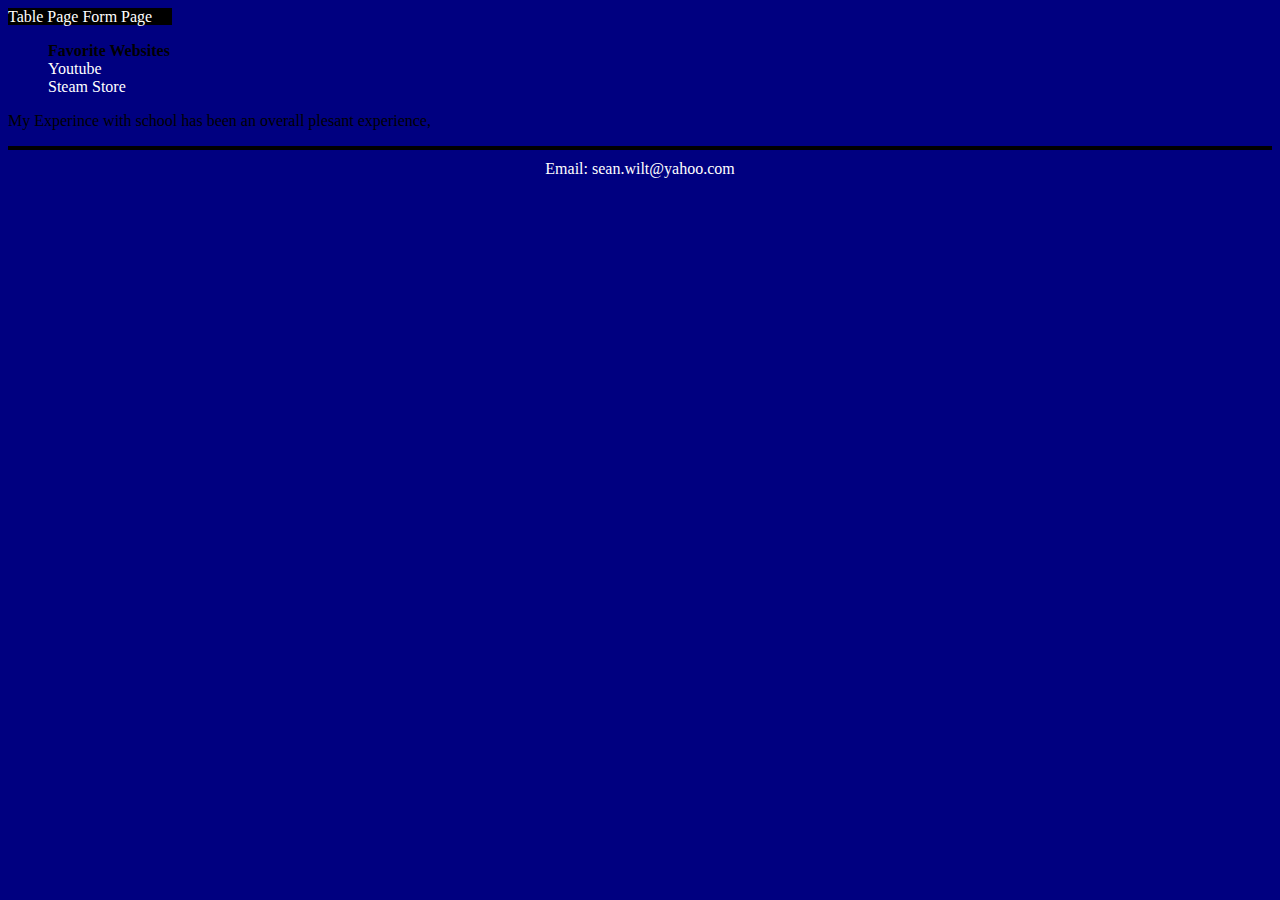
<file: finalProject/index.htm>
<!DOCTYPE html>
<html>
<head>
<meta />
<title>Sean Wilt's Final Project </title>
<link href = "FPCSS/stylesheet.css" rel = "stylesheet" type ="text/css" />
<nav>
<a href = "">Table Page</a>
<a href = "formPage.htm">Form Page</a>
</nav>
</head>
<body>

	<ul>	<b>Favorite Websites</b>
 <li><a href = "http://youtube.com"> Youtube</a></li>
 <li><a href = "http://steampowered.com">Steam Store</a></li>
 <li><a href = "http://"></a></li>
 </ul>	
</body>
<section>
	<article>
		<p>
			My Experince with school has been an overall plesant experience, 
		</p>
	</article>
</section>
<footer>
	Email: <a href = "mailto:sean.wilt@yahoo.com">
		sean.wilt@yahoo.com</a>
</footer>
</html>
</file>
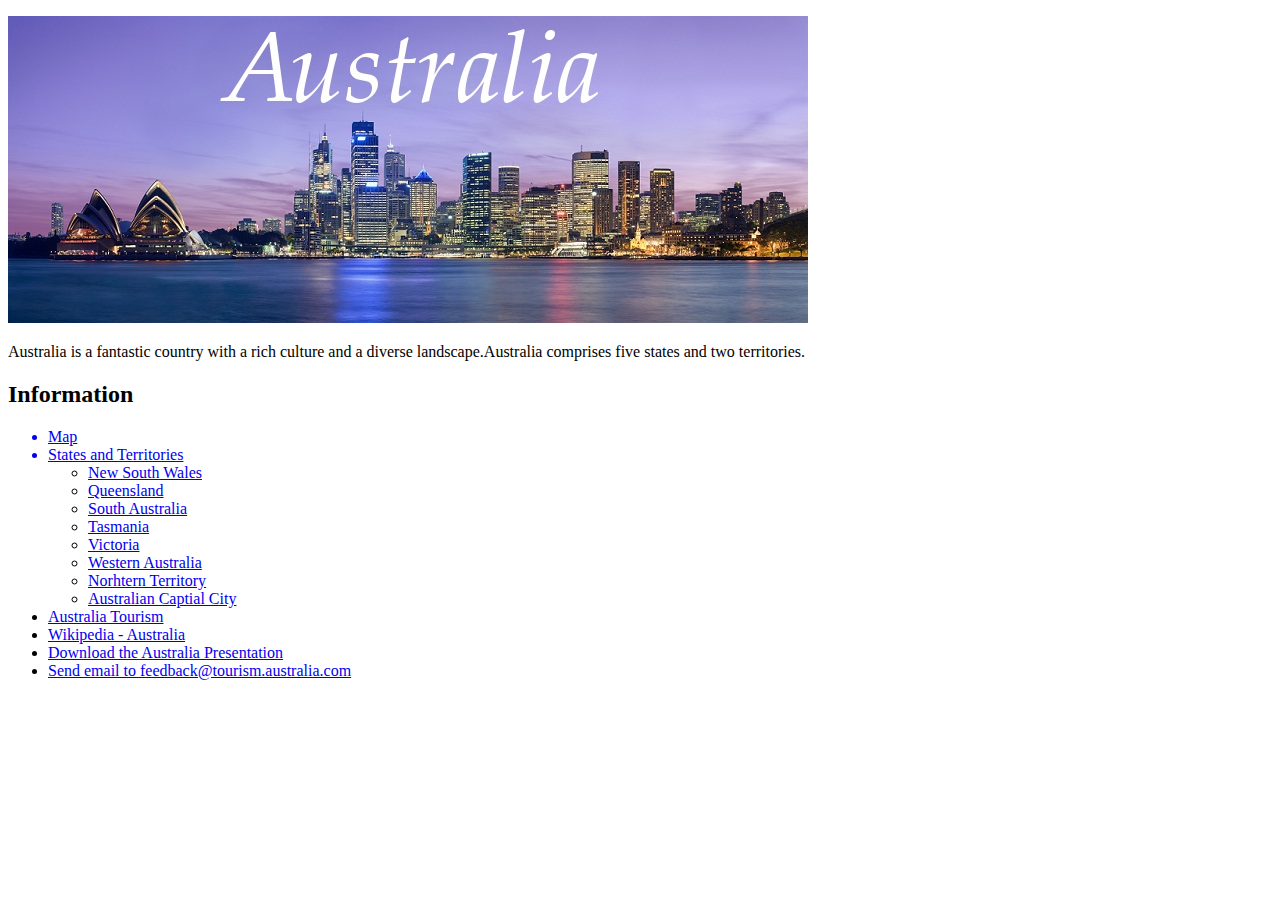
<file: tutorial_02/tutorial/index.htm>
<!DOCTYPE html>
<html>
	<head>
		<!--
			Tutorial 2
			Author: Sean Wilt
			Date: June 5, 2016
		-->
		
		<script src = "modernizr-2.js"></script>
		<title>Australia</title>
	</head>
	<body>
		<p>
			<img src = "images/australia_logo.jpg"
			width = "800" height = "307"
			alt = "Australia logo" />
		</p>
		
		<p>Australia is a fantastic country with a rich culture and 
			a diverse landscape.Australia comprises five states and 
			two territories.</p>
			
			<h2>Information</h2>
			<ul>
				<a href = "australia_map.htm"><li>Map</li></a>
				<a href = "australia_states.htm" title = "States and Territories"><li>States and Territories</li></a>
				<ul>
					<li><a href = "australia_states.htm#NSW">New South Wales</a></li>
					<li><a href = "australia_states.htm#Queensland">Queensland</a></li>
					<li><a href = "australia_states.htm#South Australia">South Australia</a></li>
					<li><a href = "australia_states.htm#Tasmania">Tasmania</a></li>
					<li><a href = "australia_states.htm#Victoria">Victoria</a></li> 
					<li><a href = "australia_states.htm#Western Australia">Western Australia</a></li>
					<li> <a href = "australia_states.htm#Northern Territory">Norhtern Territory</a></li> 
					<li><a href = "australia_states.htm#ACT">Australian Captial City</a></li>
				</ul>
				<li><a href="http://www.australia.com/" title="Official Australia Tourism Web site">Australia Tourism</a></li>
				<li><a href="http://en.wikipedia.org/wiki/Australia" title = "Wikipedia Australia general information">Wikipedia - Australia</a></li>
				<li><a href = "australia.pdf" title="Australia presentation">Download the Australia Presentation</a></li>
				<li><a href="mailto:feedback@tourism.australia.com" title="feedback@tourism.australia.com">Send email to feedback@tourism.australia.com</a></li>
				
	
			</ul>
		</body> 
</html>
</file>
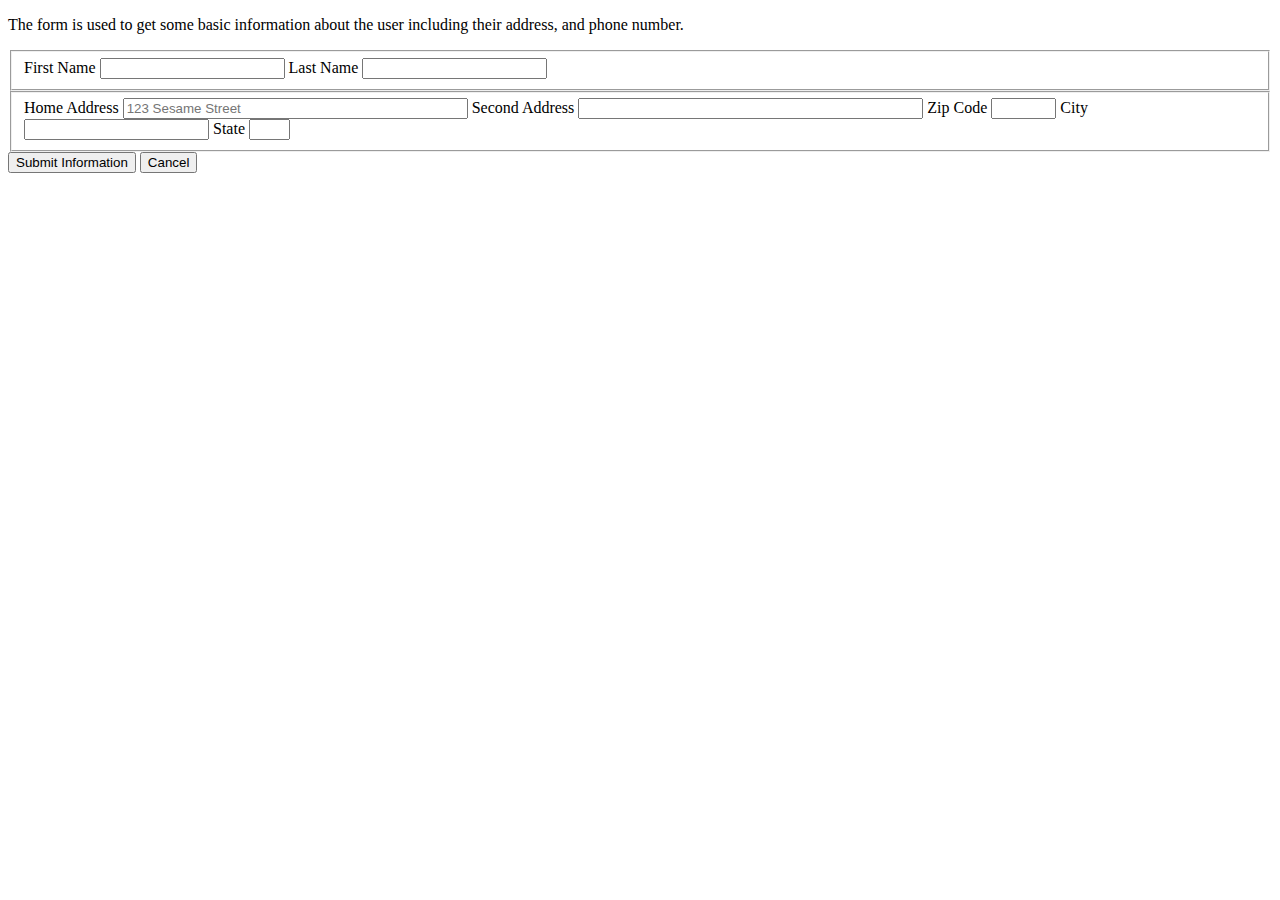
<file: finalProject/formPage.htm>
<!DOCTYPE html>
<html>
<head>
<meta charset="ISO-8859-1">
<title>Final Project Form Page</title>
<link href = "FPCSS/mobilestylesheet.css" type = "text/css" />
</head>
<body>
 <p>
  The form is used to get some basic information about the user including their 
  address, and phone number. 	
</p>

<form>
	<fieldset>
		<label for = "firstname">First Name</label>
		<input type = "text" name = "firstname" id = "firstname" size = "20" />
		<label for = "lastname">Last Name</label> 
		<input type = "text" name = "lastname" id = "lastname" size = "20" />
		
	</fieldset>
	
	<fieldset>
		<label for = "address1"> Home Address</label>
		<input type = "text" name = "address1" id = "address1" size = "40" maxlength = "40" 
		placeholder = "123 Sesame Street" />
		<label for = "address2"> Second Address</label>
		<input type = "text" name = "address2" id = "address2" size = "40" maxlength = "40" />
		<label for = "zip"> Zip Code</label>
		<input type = "text" name = "zip" id = "zip" size = "5" maxlength = "5" />
		<label for = "city"> City</label>
		<input type = "text" name = "city" id = "city" size = "20" />
		<label for = "state"> State</label>
		<input type = "text" name = "state" id ="state" size = "2" maxlength = "2" />
	</fieldset>
	<input type = "submit" value = "Submit Information" class = "button" />
	<input type = "reset" value = "Cancel" class = "button"/>
</form>
</body>
</html>
</file>
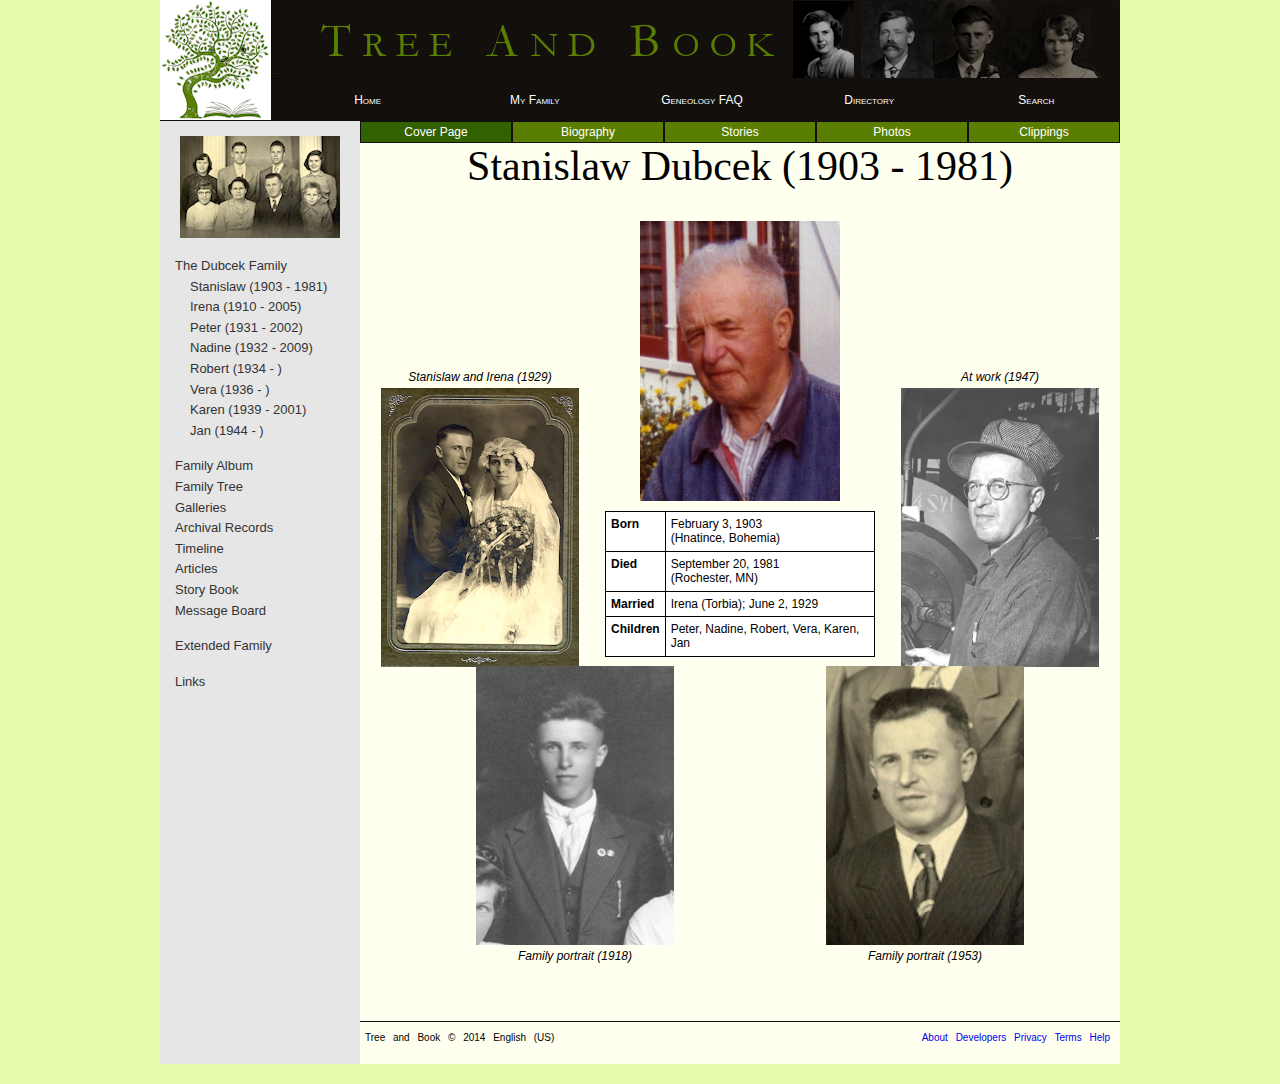
<file: mobile/tutorial/treebooktxt.htm>
<!DOCTYPE html>
<html>

   <head>
   <!--
      New Perspectives on HTML and CSS
      Tutorial 8
      Tutorial Case

      Tree and Book Sample Page
      Author: 
      Date:   

      Filename:         treebook.htm
      Supporting files: base.css, borderimg.png, dubcek.png, effect.css,
                        gradients.txt, graybar.png, landscape.txt, layout.css, mobile.css,
                        modernizr-1.5.js, photo1.png - photo5.png, portrait.txt, print.css,
                        rotate_ie.css, tblogo.png, tblogo_sm.png
                        

   -->

      <meta charset="UTF-8" />

      <title>Tree and Book</title>
      <script src="modernizr-1.5.js"></script>

      
      <link href="base.css" rel="stylesheet" />
      <link href="layout.css" rel="stylesheet" />


   </head>

   <body>
      <header>
         <h1>Tree and Book</h1>
         <nav class="horizontal">
            <li><a href="#">Home</a></li>
            <li><a href="#">My Family</a></li>
            <li><a href="#">Geneology FAQ</a></li>
            <li><a href="#">Directory</a></li>
            <li><a href="#">Search</a></li>
         </nav>
      </header>

      <section id="page">

         <nav class="vertical">
            <img src="dubcek.png" alt="" />
            <ul>
               <li class="group"><a href="#">The Dubcek Family</a></li>
               <li class="sub"><a href="#">Stanislaw (1903 - 1981)</a></li>
               <li class="sub"><a href="#">Irena (1910 - 2005)</a></li>
               <li class="sub"><a href="#">Peter (1931 - 2002)</a></li>
               <li class="sub"><a href="#">Nadine (1932 - 2009)</a></li>
               <li class="sub"><a href="#">Robert (1934 - )</a></li>
               <li class="sub"><a href="#">Vera (1936 - )</a></li>
               <li class="sub"><a href="#">Karen (1939 - 2001)</a></li>
               <li class="sub"><a href="#">Jan (1944 - )</a></li>

               <li class="group"><a href="#">Family Album</a></li>
               <li><a href="#">Family Tree</a></li>
               <li><a href="#">Galleries</a></li>
               <li><a href="#">Archival Records</a></li>
               <li><a href="#">Timeline</a></li>
               <li><a href="#">Articles</a></li>
               <li><a href="#">Story Book</a></li>
               <li><a href="#">Message Board</a></li>

               <li class="group"><a href="#">Extended Family</a></li>

               <li class="group"><a href="#">Links</a></li>                  
            </ul>
         </nav>

         <section id="main">

            <nav class="horizontal">
               <ul>
                  <li><a href="#">Cover Page</a></li>
                  <li><a href="#">Biography</a></li>
                  <li><a href="#">Stories</a></li>
                  <li><a href="#">Photos</a></li>
                  <li><a href="#">Clippings</a></li>
               </ul>
            </nav>

            <h1>Stanislaw Dubcek (1903 - 1981)</h1>
                   
            <article>
               <img id="photo1" src="photo1.png" alt="" />

               <table>
                  <tr>
                     <th>Born</th>
                     <td>February 3, 1903 <br />(Hnatince, Bohemia)</td>
                  </tr>
                  <tr>
                     <th>Died</th>
                     <td>September 20, 1981 <br />(Rochester, MN)</td>
                  </tr>
                  <tr>
                     <th>Married</th>
                     <td>Irena (Torbia); June 2, 1929</td>
                  </tr>
                  <tr>
                     <th>Children</th>
                     <td>Peter, Nadine, Robert, Vera, Karen, Jan</td>
                  </tr>
               </table>

            </article>

            <figure id="photo2">
               <figcaption>Stanislaw and Irena (1929)</figcaption>
               <img src="photo2.png" alt="" />
            </figure>

            <figure id="photo3">
               <figcaption>At work (1947)</figcaption>
               <img src="photo3.png" alt="" />
            </figure>

            <figure id="photo4">
               <img src="photo4.png" alt="" />
               <figcaption>Family portrait (1918)</figcaption>
            </figure>

            <figure id="photo5">
               <img src="photo5.png" alt="" />
               <figcaption>Family portrait (1953)</figcaption>
            </figure>

            <footer>
               Tree and Book &copy; 2014 English (US)
               <span>
                  <a href="#">About</a>
                  <a href="#">Developers</a>
                  <a href="#">Privacy</a>
                  <a href="#">Terms</a>
                  <a href="#">Help</a>
               </span>
            </footer>

         </section>

      </section>

   </body>

</html>
</file>
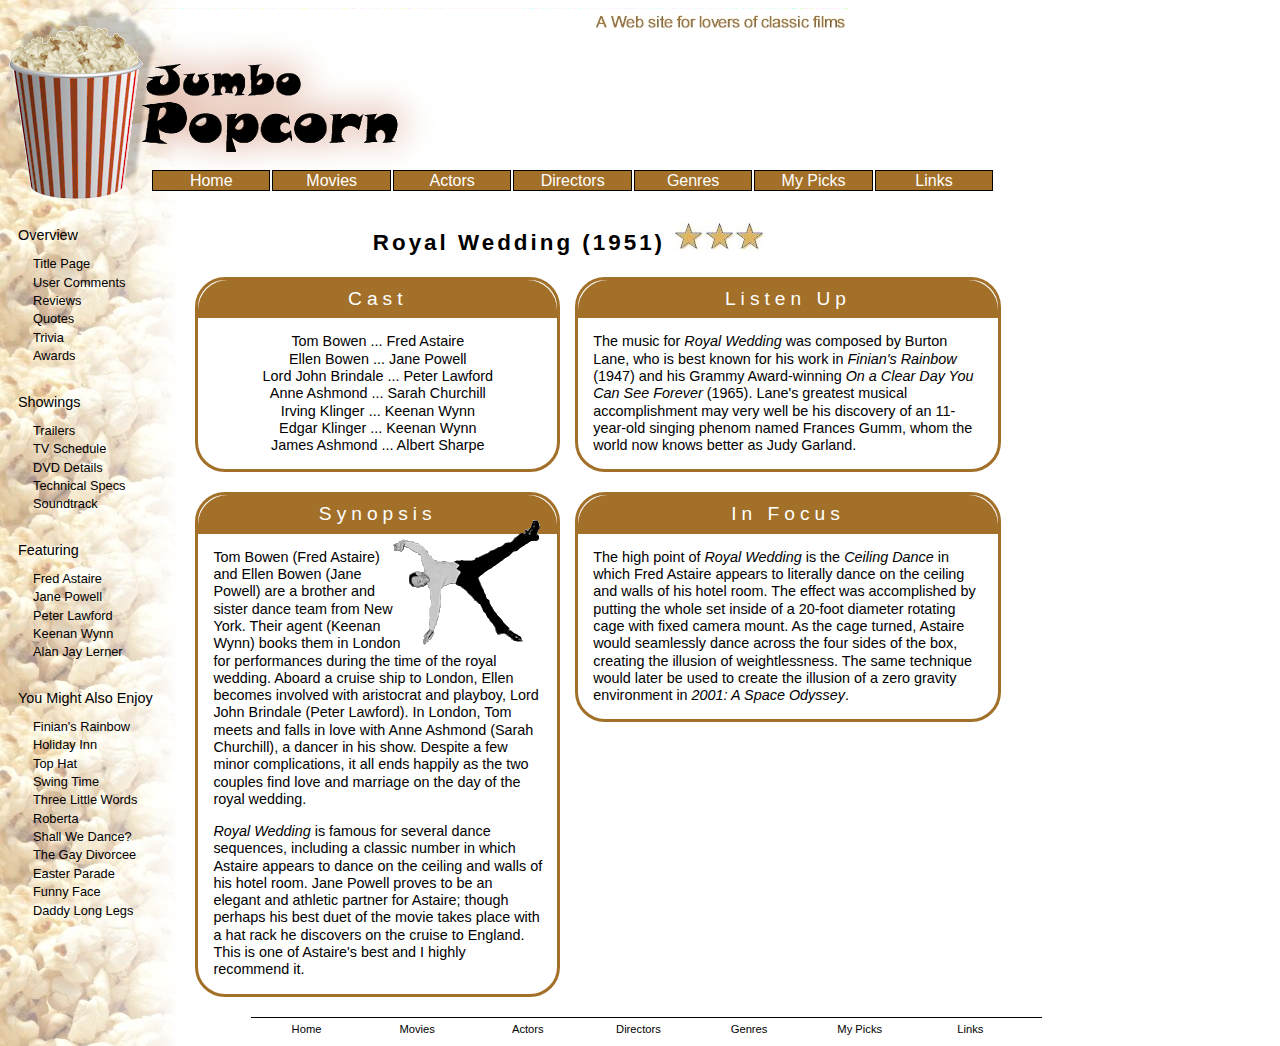
<file: multimedia/tutorial/jumbotxt.htm>
<!DOCTYPE html>
<html>

   <head>
   <!--
      New Perspectives on HTML and CSS
      Tutorial 7
      Tutorial Case

      Jumbo Popcorn Royal Wedding Page
      Author: 
      Date:   

      Filename:         jumbo.htm
      Supporting files: astaire1.png, astaire2.png, astaire3.png
                        clips.css, dance.png, jp.css, jplogo.png
                        modernizr-1.5.js, overture.mp3, overture.ogg,
                        popcorn.jpg, rwdance.mp4, rwdance.swf,
                        rwdance.webm, threestars.jpg

      CreditRoll applet created by Joerg Meissner
      http://www.joerg-meissner.de/site/java/

   -->

      <meta charset="UTF-8" />
      <title>Royal Wedding (1951)</title>
      <script src="modernizr-1.5.js"></script>

      <link href="jp.css" rel="stylesheet" />

   </head>

   <body>

      <header class="main">
         <img src="jplogo.png" alt="Jumbo Popcorn" />
         <nav class="horizontal">
            <ul>
               <li><a href="#">Home</a></li>
               <li><a href="#">Movies</a></li>
               <li><a href="#">Actors</a></li>
               <li><a href="#">Directors</a></li>
               <li><a href="#">Genres</a></li>
               <li><a href="#">My Picks</a></li>
               <li><a href="#">Links</a></li>
            </ul>
         </nav>
         <h1>Royal Wedding (1951)
             <img src="threestars.jpg" alt="3 stars" />
         </h1>
      </header>

      <nav class="vertical">
         <ul>
            <li class="lTitle">Overview</li>
            <li><a href="#">Title Page</a></li>
            <li><a href="#">User Comments</a></li>
            <li><a href="#">Reviews</a></li>
            <li><a href="#">Quotes</a></li>
            <li><a href="#">Trivia</a></li>
            <li><a href="#">Awards</a></li>

            <li class="lTitle">Showings</li>
            <li><a href="#">Trailers</a></li>
            <li><a href="#">TV Schedule</a></li>
            <li><a href="#">DVD Details</a></li>
            <li><a href="#">Technical Specs</a></li>
            <li><a href="#">Soundtrack</a></li>

            <li class="lTitle">Featuring</li>
            <li><a href="#">Fred Astaire</a></li>
            <li><a href="#">Jane Powell</a></li>
            <li><a href="#">Peter Lawford</a></li>
            <li><a href="#">Keenan Wynn</a></li>
            <li><a href="#">Alan Jay Lerner</a></li>

            <li class="lTitle">You Might Also Enjoy</li>
            <li><a href="#">Finian's Rainbow</a></li>
            <li><a href="#">Holiday Inn</a></li>
            <li><a href="#">Top Hat</a></li>
            <li><a href="#">Swing Time</a></li>
            <li><a href="#">Three Little Words</a></li>
            <li><a href="#">Roberta</a></li>
            <li><a href="#">Shall We Dance?</a></li>
            <li><a href="#">The Gay Divorcee</a></li>
            <li><a href="#">Easter Parade</a></li>
            <li><a href="#">Funny Face</a></li>
            <li><a href="#">Daddy Long Legs</a></li>
         </ul>
      </nav>

      <section class="middle">

         <article>
            <h2>Cast</h2>
            <p>
                     
                  Tom Bowen ... Fred Astaire<br />
                  Ellen Bowen ... Jane Powell<br />
                  Lord John Brindale ... Peter Lawford<br />
                  Anne Ashmond ... Sarah Churchill<br />
                  Irving Klinger ... Keenan Wynn<br />
                  Edgar Klinger ... Keenan Wynn<br />
                  James Ashmond ... Albert Sharpe

            </p> 
         </article>

         <article>
           <h2>Synopsis</h2>
           <p>
               <img src="astaire1.png" alt="" style="margin-top: -30px"/>
               <img src="astaire2.png" alt="" />
               <img src="astaire3.png" alt="" />
               Tom Bowen (Fred Astaire) and Ellen Bowen (Jane Powell) are a 
               brother and sister dance team from New York. Their agent (Keenan
               Wynn) books them in London for performances during the time of 
               the royal wedding. Aboard a cruise ship to London, Ellen becomes 
               involved with aristocrat and playboy, Lord John Brindale (Peter 
               Lawford). In London, Tom meets and falls in love with Anne Ashmond 
               (Sarah Churchill), a dancer in his show. Despite a few minor 
               complications, it all ends happily as the two couples find love                  
               and marriage on the day of the royal wedding.</p>

            <p><cite>Royal Wedding</cite> is famous for several dance sequences, 
               including a classic number in which Astaire appears to dance on 
               the ceiling and walls of his hotel room. Jane Powell proves to be 
               an elegant and athletic partner for Astaire; though perhaps his best 
               duet of the movie takes place with a hat rack he discovers on the 
               cruise to England. This is one of Astaire's best and I highly 
               recommend it.
            </p>
         </article>

      </section>

      <section class="right">

         <article>
            <h2>Listen Up</h2>

            <p>The music for <cite>Royal Wedding</cite> was composed by Burton Lane,
               who is best known for his work in <cite>Finian's Rainbow </cite>(1947)
               and his Grammy Award-winning <cite>On a Clear Day You Can See 
               Forever </cite>(1965). Lane's greatest musical accomplishment may 
               very well be his discovery of an 11-year-old singing phenom named 
               Frances Gumm, whom the world now knows better as Judy Garland.
            </p> 
         </article>

         <article>
            <h2>In Focus</h2>

            <p>The high point of <cite>Royal Wedding</cite> is the <cite>Ceiling Dance</cite>
               in which Fred Astaire appears to literally dance on the ceiling and walls 
               of his hotel room. The effect was accomplished by putting the whole set 
               inside of a 20-foot diameter rotating cage with fixed camera mount. 
               As the cage turned, Astaire 
               would seamlessly dance across the four sides of the box, creating the 
               illusion of weightlessness. The same technique would later be used 
               to create the illusion of a zero gravity environment in <cite>2001: A Space 
               Odyssey</cite>.
            </p>

         </article>

      </section>

      <footer>
         <nav>
            <ul>
               <li><a href="#">Home</a></li>
               <li><a href="#">Movies</a></li>
               <li><a href="#">Actors</a></li>
               <li><a href="#">Directors</a></li>
               <li><a href="#">Genres</a></li>
               <li><a href="#">My Picks</a></li>
              <li><a href="#">Links</a></li>
           </ul>
        </nav>
     </footer>
    
   </body>

</html>
</file>
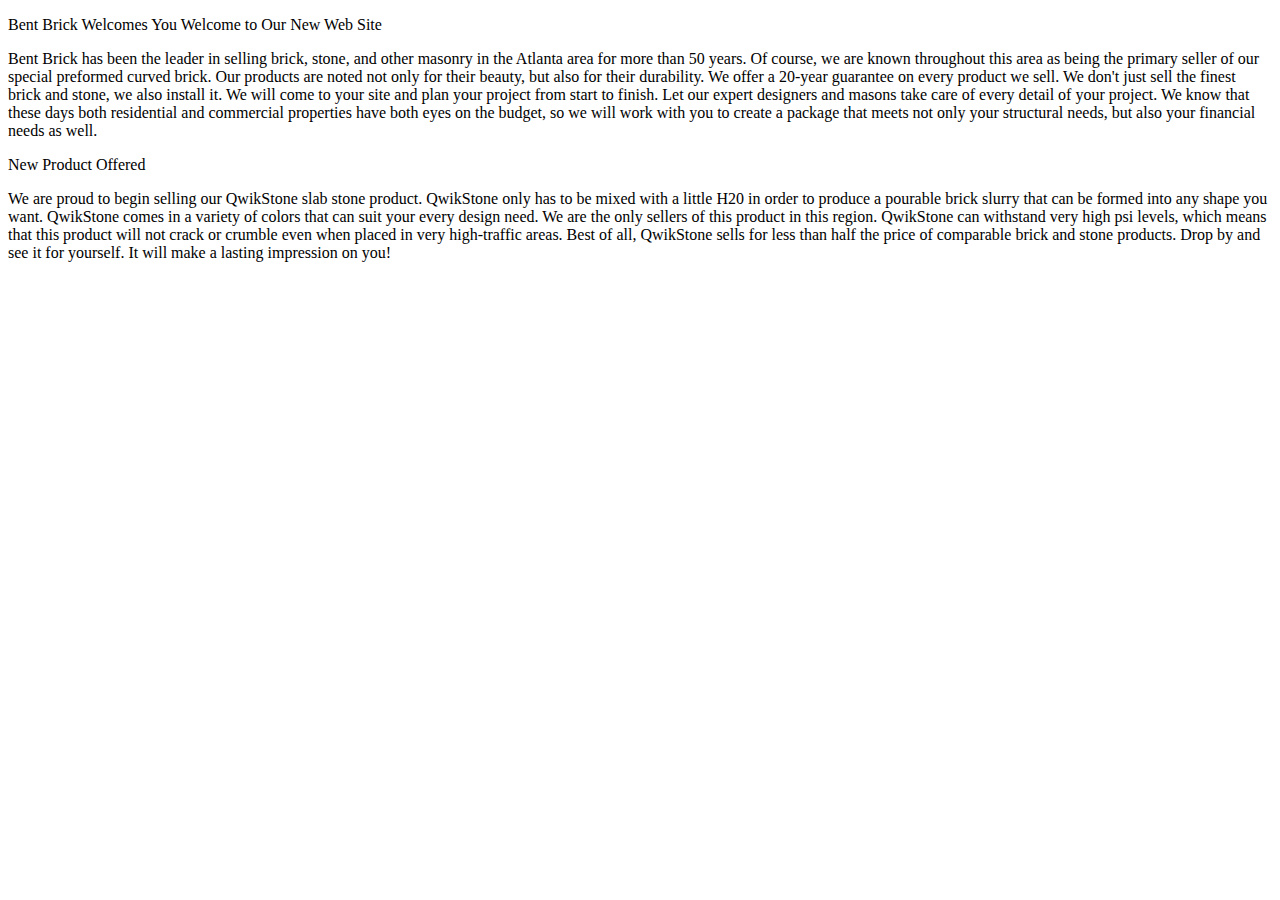
<file: tutorial_01/case2/brick_T5.htm>
<!DOCTYPE html>

<html>

	<head>
		<!-- 
			Tutorial 1
			Author: your name
			Date: today's date
		-->
		<title></title>

	</head>

	<body>

		<p></p>

		Bent Brick Welcomes You

		Welcome to Our New Web Site

		<p>Bent Brick has been the leader in selling brick, stone, and other masonry in 
		the Atlanta area for more than 50 years. Of course, we are known throughout this 
		area as being the primary seller of our special preformed curved brick. Our products 
		are noted not only for their beauty, but also for their durability. We offer a 20-year 
		guarantee on every product we sell. We don't just sell the finest brick and stone, 
		we also install it. We will come to your site and plan your project from start to 
		finish. Let our expert designers and masons take care of every detail of your project. 
		We know that these days both residential and commercial properties have both eyes 
		on the budget, so we will work with you to create a package that meets not only 
		your structural needs, but also your financial needs as well.</p>

		New Product Offered

		<p>We are proud to begin selling our QwikStone slab stone product. QwikStone only 
		has to be mixed with a little H20 in order to produce a pourable brick slurry that 
		can be formed into any shape you want. QwikStone comes in a variety of colors that 
		can suit your every design need. We are the only sellers of this product in this 
		region. QwikStone can withstand very high psi levels, which means that this product 
		will not crack or crumble even when placed in very high-traffic areas. Best of all, 
		QwikStone sells for less than half the price of comparable brick and stone products. 
		Drop by and see it for yourself. It will make a lasting impression on you!</p>

	</body>
</html>
</file>
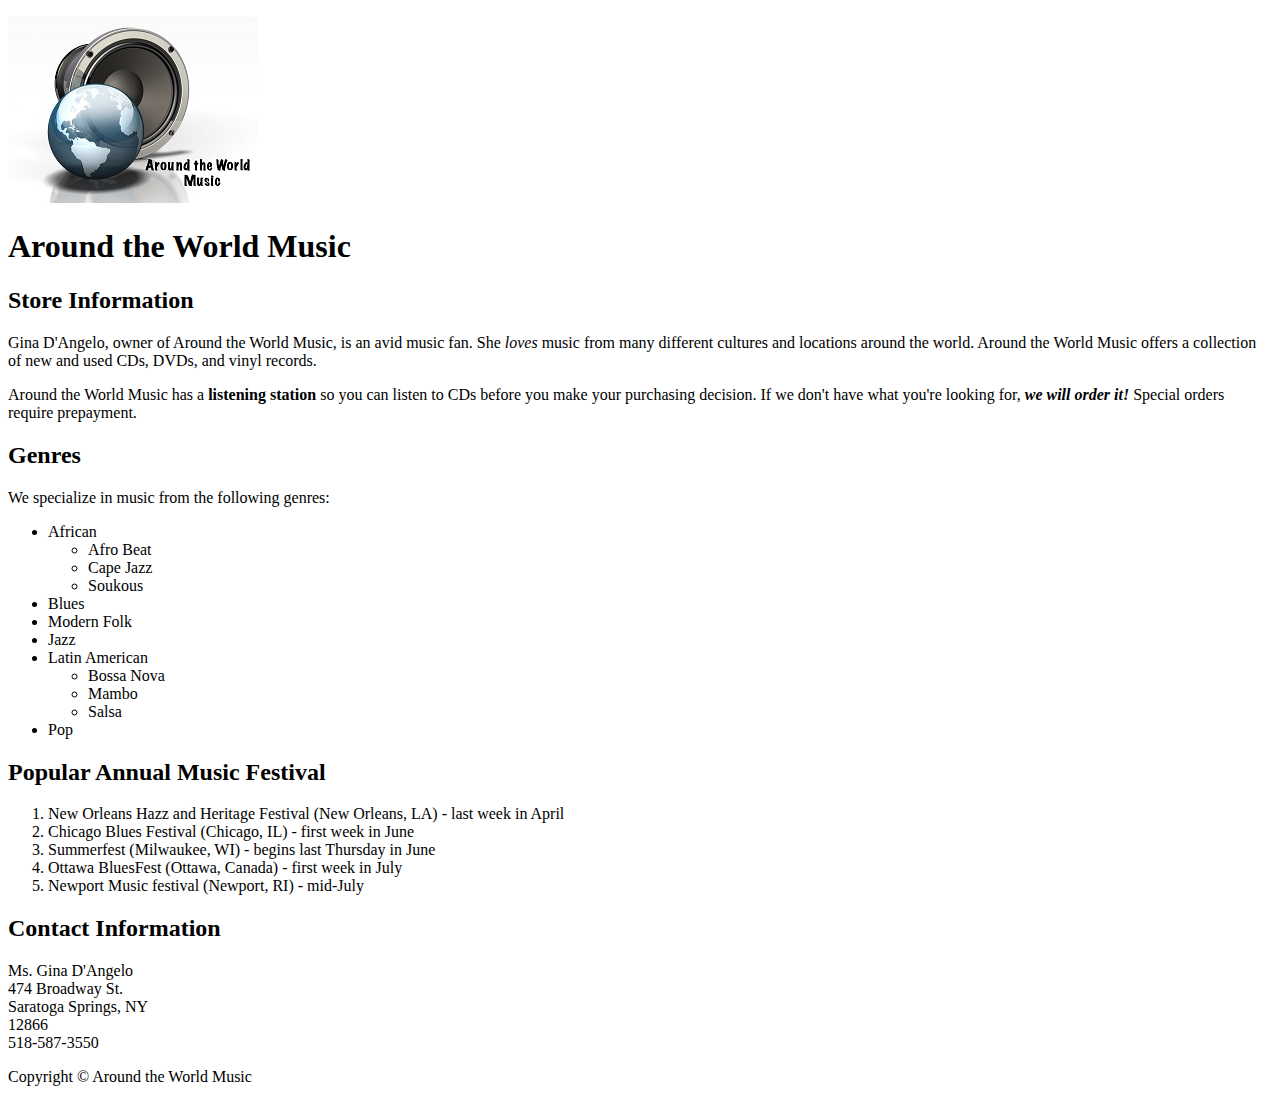
<file: tutorial_01/tutorial/worldMusic.htm>
<!DOCTYPE html>
<html>
	<head>
	
		<!--
			Tutorial 1
			Author: Sean Wilt
			Date: 5-26-16
		-->
		
		<meta name = "description" content = "Around the World Music offers a diverse 
		selection of new and used CDs and DVDs. It is located in Saratofa Springs, NY" />
		
		<meta name = "keywords" content = "music, CD, DVD, Saratoga Springs, African, 
		blues, modern folk, jazz, latin American, pop, festivals" />
		
		<title>Around the World Music</title>
	</head>
	<body>
	
		<p><img src = "images/worldmusiclogo_sm.jpg" 
		width = "250" height = "187"
		alt = "Around the World Music logo" 
		title = "Around the World Music logo"/></p>
		<h1>Around the World Music</h1>
		
		<h2>Store Information</h2>
		
		<p>Gina D'Angelo, owner of Around the World Music, is an avid
		music fan. She <em>loves</em> music from many different cultures and
		locations around the world. Around the World Music offers a 
		collection of new and used CDs, DVDs, and vinyl records.</p>
		
		<p>Around the World Music has a <strong>listening 
		station</strong> so you can listen to CDs before you make 
		your purchasing decision. If we don't have what you're 
		looking for, <strong><em>we will order it!</em></strong> 
		Special orders require prepayment.</p>
		
		<h2>Genres</h2>
		
		<p>We specialize in music from the following genres:</p>
		
		<ul>
			<li>African
				<ul>
					<li>Afro Beat</li>
					<li>Cape Jazz</li>
					<li>Soukous</li>
				</ul>
			</li>
				
			<li>Blues</li>
			<li>Modern Folk</li>
			<li>Jazz</li>
			<li>Latin American
				<ul>
					<li>Bossa Nova</li>
					<li>Mambo</li>
					<li>Salsa</li>
				</ul>
			</li>
			<li>Pop</li>
		</ul>
		
		<h2>Popular Annual Music Festival</h2>
			<ol>
				<li>New Orleans Hazz and Heritage Festival (New Orleans, LA) - last week in April</li>
				<li>Chicago Blues Festival (Chicago, IL) - first week in June</li>
				<li>Summerfest (Milwaukee, WI) - begins last Thursday in June</li>
				<li>Ottawa BluesFest (Ottawa, Canada) - first week in July</li>
				<li>Newport Music festival (Newport, RI) - mid-July</li>
			</ol>
		
		<h2>Contact Information</h2>
			<p>
				Ms. Gina D'Angelo<br />
				474 Broadway St.<br />
				Saratoga Springs, NY<br />
				12866<br />
				518-587-3550<br />
			</p>
			
		<p>Copyright &copy; Around the World Music</p>
	</body>
</html>
</file>
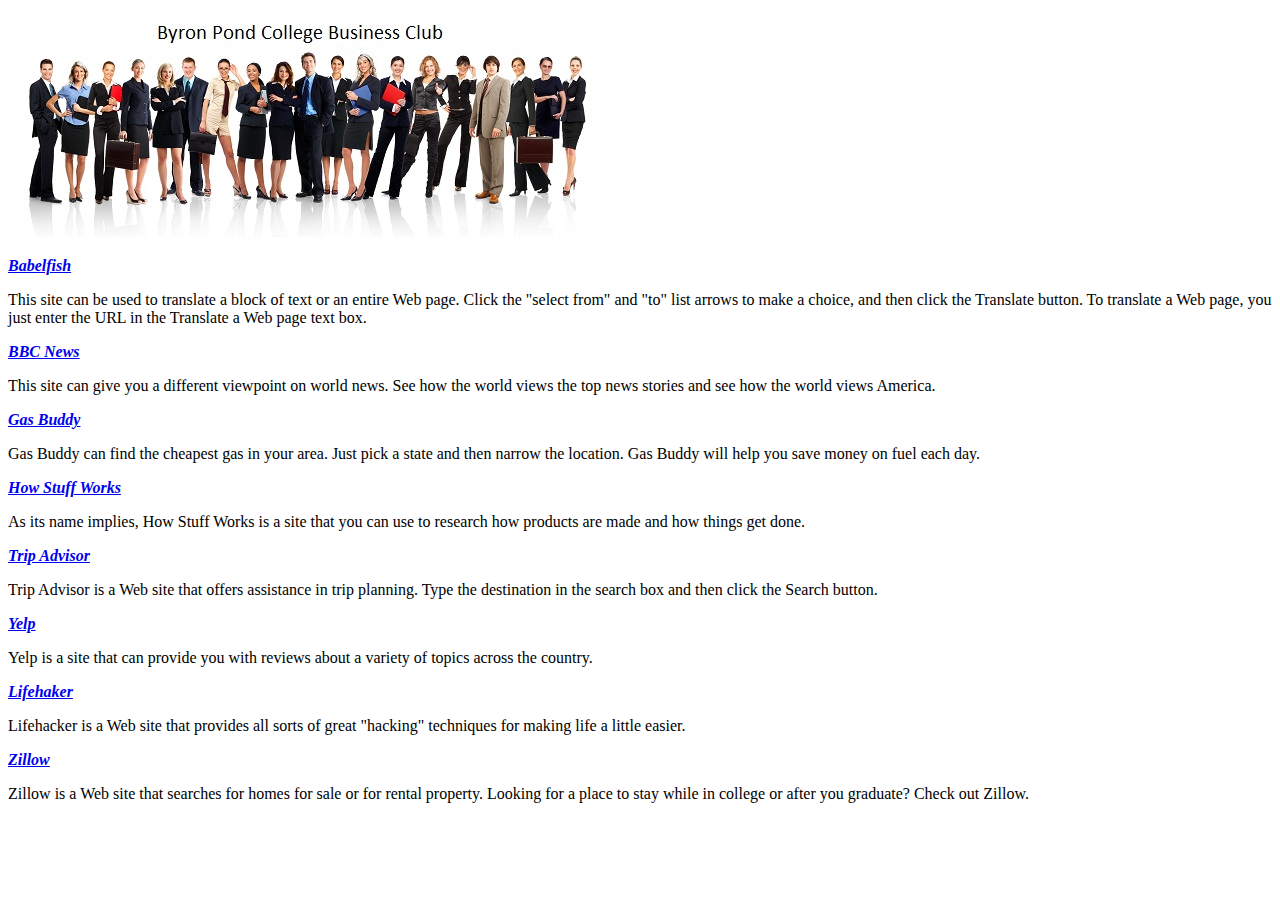
<file: tutorial_02/case2/club_T2.htm>
<!DOCTYPE html>
<html>
	<head>
	
	<script src="modernizr-2.js"></script>
	<title>Business Web Sites </title>
	<!-- Sean Wilt
		Tutorial 2 Case Problem 2
		June 5, 2016 -->
		
	</head>
	  
	<body>
	
	<p><img src="images/club_logo.jpg" alt="Bryon Pond Business Club logo" width="600" height="221" /></p>
	
	<!-- Use the bold and italic text as the link text for each of the links below -->
	<!-- copy and paste each URL for each link -->
		
	
	<!--  http://babelfish.yahoo.com/ 	-->
	
	<a href = "http://babelfish.com"><p><strong><em>Babelfish</em></strong></p></a>
	<p>This site can be used to translate a block of text or an entire Web page. Click the "select from" and "to" list arrows to make a choice, and then click the Translate button. To translate a Web page, you just enter the URL in the Translate a Web page text box.</p> 
	
	
	
	<!--  http://news.bbc.co.uk/	-->
	
	<a href = "http://news.bbc.co.uk"><p><strong><em>BBC News</em></strong></p></a>
	<p>This site can give you a different viewpoint on world news. See how the world views the top news stories and see how the world views America.</p>
	
	
	
	
	<a href = "http://gasbuddy.com"><p><strong><em>Gas Buddy</em></strong></p></a>
	<p>Gas Buddy can find the cheapest gas in your area. Just pick a state and then narrow the location. Gas Buddy will help you save money on fuel each day.</p>
	
	
	<!--  http://www.howstuffworks.com/	-->
	
	<a href = "http://www.howstuffworks.com/"><p><strong><em>How Stuff Works</em></strong></p></a>
	<p>As its name implies, How Stuff Works is a site that you can use to research how products are made and how things get done.</p>
		
	
	<!-- http://www.tripadvisor.com	-->
	
	<a href = "http://www.tripadvisor.com"><p><strong><em>Trip Advisor</em></strong></p></a>
	<p>Trip Advisor is a Web site that offers assistance in trip planning. Type the destination in the search box and then click the Search button.</p>
	
		
	<!-- http://www.yelp.com/	-->
	
	<a href = "http://www.yelp.com"><p><strong><em>Yelp</em></strong></p></a>
	<p>Yelp is a site that can provide you with reviews about a variety of topics across the country.</p>
	
		
	<!-- www.lifehacker.com -->
	
	<a href = "http://www.lifehacker.com"><p><strong><em>Lifehaker</em></strong></p></a>
	<p>Lifehacker is a Web site that provides all sorts of great "hacking" techniques for making life a little easier.</p>
	
		
	<!--  http://www.zillow.com/ 	-->
	
<a href = "http://www.zillow.com"><p><strong><em>Zillow</em></strong></p></a>
	<p>Zillow is a Web site that searches for homes for sale or for rental property. Looking for a place to stay while in college or after you graduate? Check out Zillow.</p>
	
	</body>
</html>
</file>
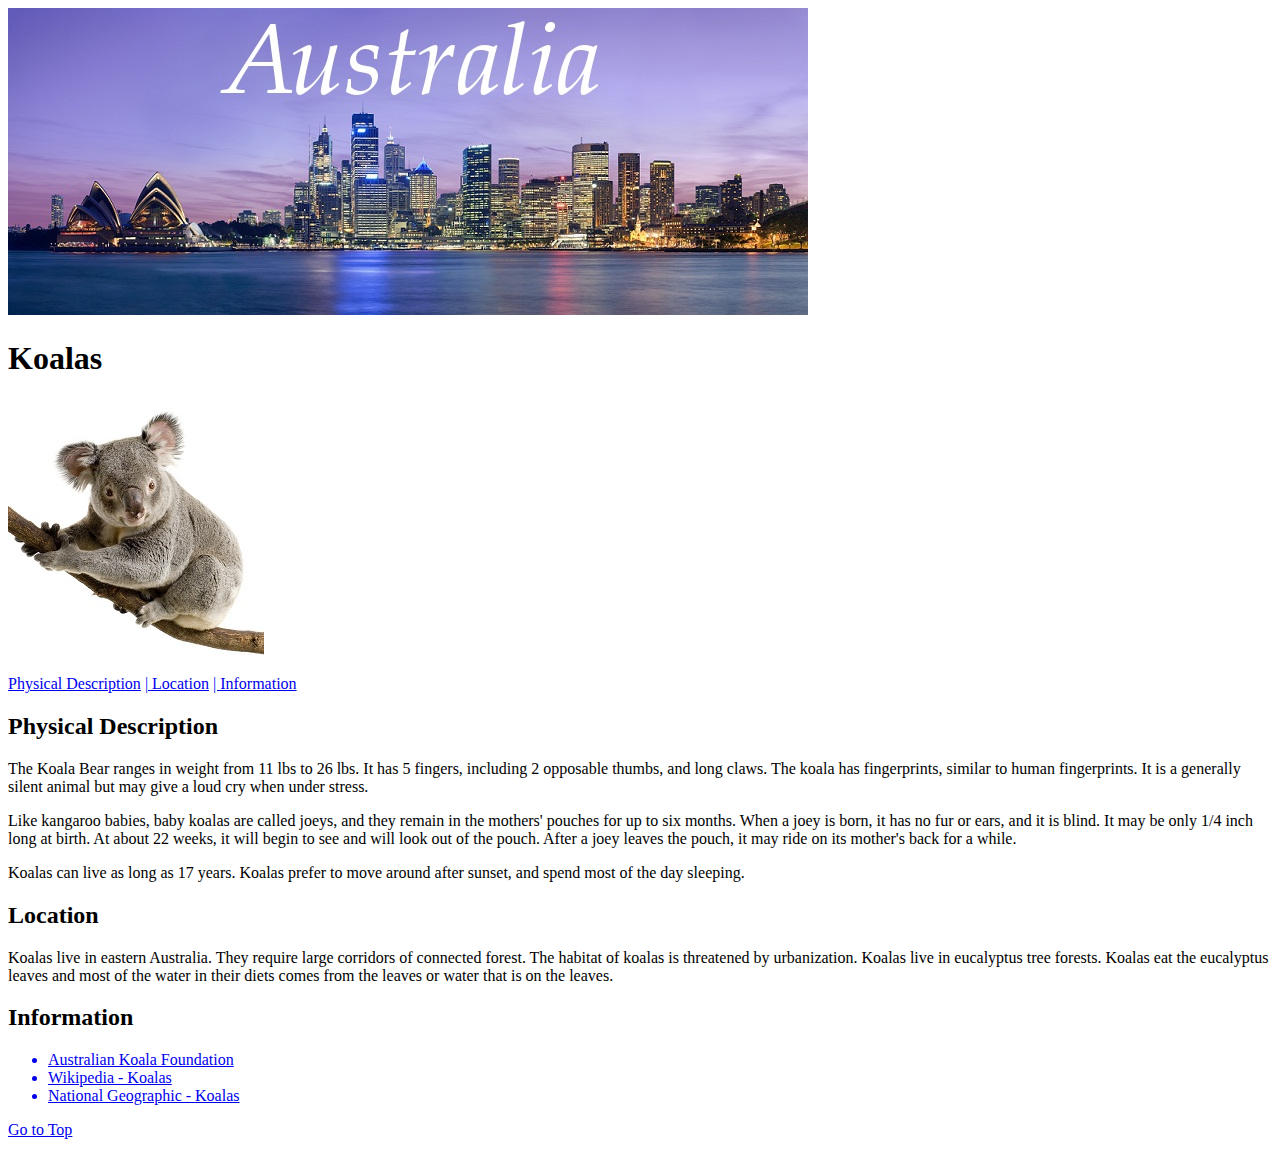
<file: tutorial_02/review/koala.htm>
<!DOCTYPE html>
<html>
  <head>
	<script src="modernizr-2.js"></script>
	<!-- Sean Wilt
		Tutorial 2, Review Assignment
		June 5, 2016
	-->
	
	<title>Koalas</title>
	
   </head>
   <body>
    <img src = "images/australia_logo.jpg" alt= "Australia logo">
   
    <section id = "top">
    <h1>Koalas</h1>
 	</section>
   
   <p>
		
		<a href="koala_image.htm" title = "go to large image"><img src = "images/koala_sm.jpg" alt = "Koala Bear" /></a>
	
   </p>
   
   <p>
	<a href = "#physical">Physical Description</a>
	<a href = "#location">| Location</a>
	<a href = "#information">| Information</a>
   </p>
   
   <section id = "physical">
   <h2>Physical Description</h2>
	 </section>
	   
  <p>The Koala Bear ranges in weight from 11 lbs to 26 lbs. It has 5 fingers, including 2 opposable thumbs, and long claws. The koala has fingerprints, similar to human fingerprints. It is a generally silent animal but may give a loud cry when under stress.</p>
	   
  <p>Like kangaroo babies, baby koalas are called joeys, and they remain in the mothers' pouches for up to six months. When a joey is born, it has no fur or ears, and it is blind. It may be only 1/4 inch long at birth. At about 22 weeks, it will begin to see and will look out of the pouch. After a joey leaves the pouch, it may ride on its mother's back for a while.
	</p>

  <p>Koalas can live as long as 17 years. Koalas prefer to move around after sunset, and spend most of the day sleeping.
	</p>



  <h2>Location</h2>
   
  <p>Koalas live in eastern Australia. They require large corridors of connected forest. The habitat of koalas is threatened by urbanization. Koalas live in eucalyptus tree forests. Koalas eat the eucalyptus leaves and most of the water in their diets comes from the leaves or water that is on the leaves.
  </p>
   
   
   <section id ="information">
   	<h2>Information</h2>
   
   
	<ul>
		<a href ="http://savethekoala.com"><li>Australian Koala Foundation</li></a>
		<a href ="http://en.wikipedia.org/wiki/koala"><li>Wikipedia - Koalas</li></a>
		<a href ="http://animals.nationalgeographic.com/animals/mammals/koala/"><li>National Geographic - Koalas</li></a>
	</ul>
	</section>
	
	<a href ="#top"><p>Go to Top</p></a>
   
   
   </body>
  </html>
</file>
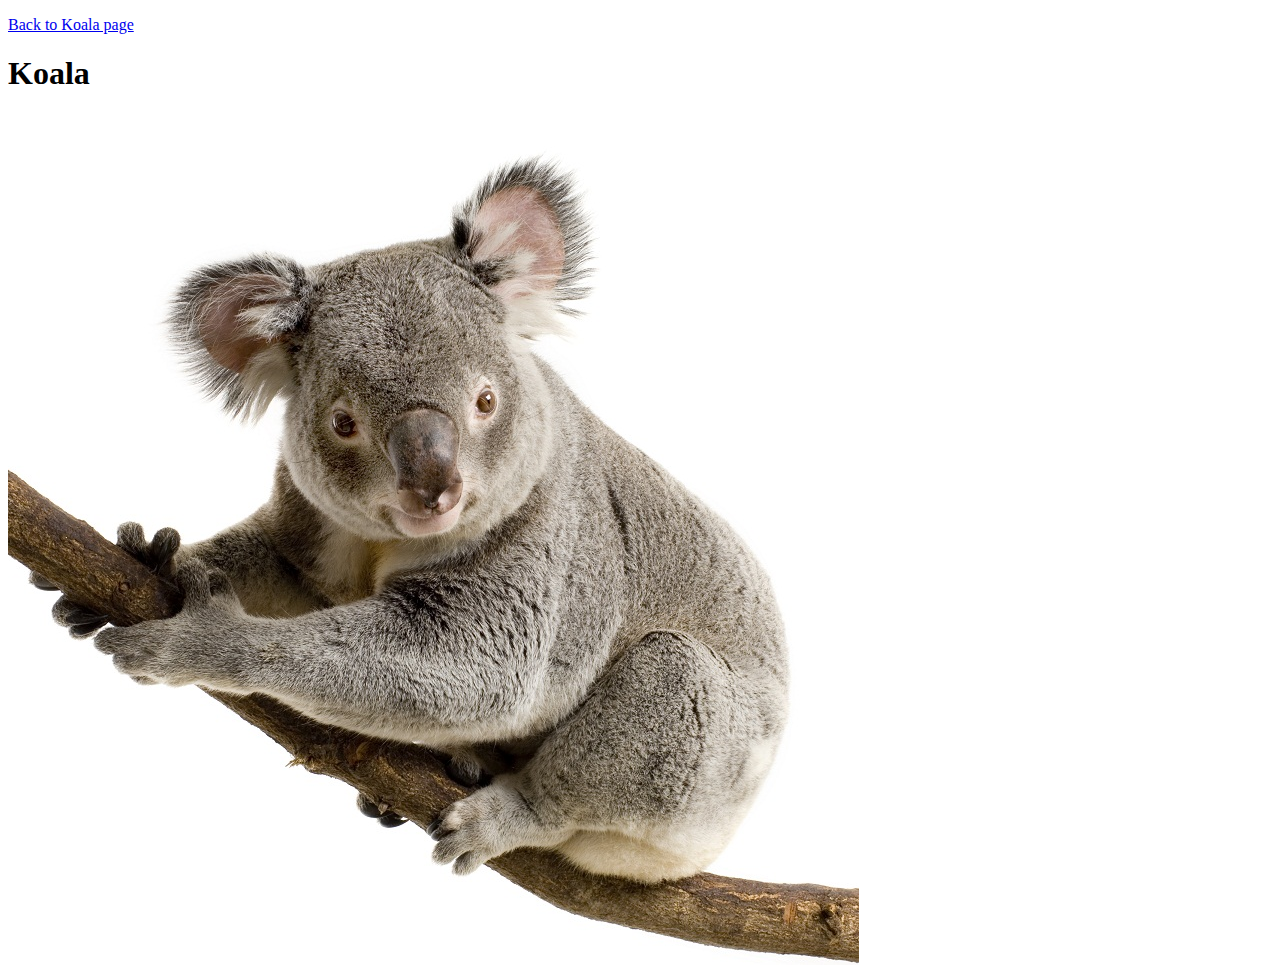
<file: tutorial_02/review/koala_image.htm>
<!DOCTYPE html>
<html>
<head>
	<!-- Sean Wilt 
		Tutorial 2, Review Assignment
		June 5, 2016
	-->
	
<title>Koala</title>
</head>
<body>
<a href="koala.htm"><p>Back to Koala page</p></a>
<h1>Koala</h1>
<img src = "images/koala_lg.jpg">
</body>
</html>
</file>
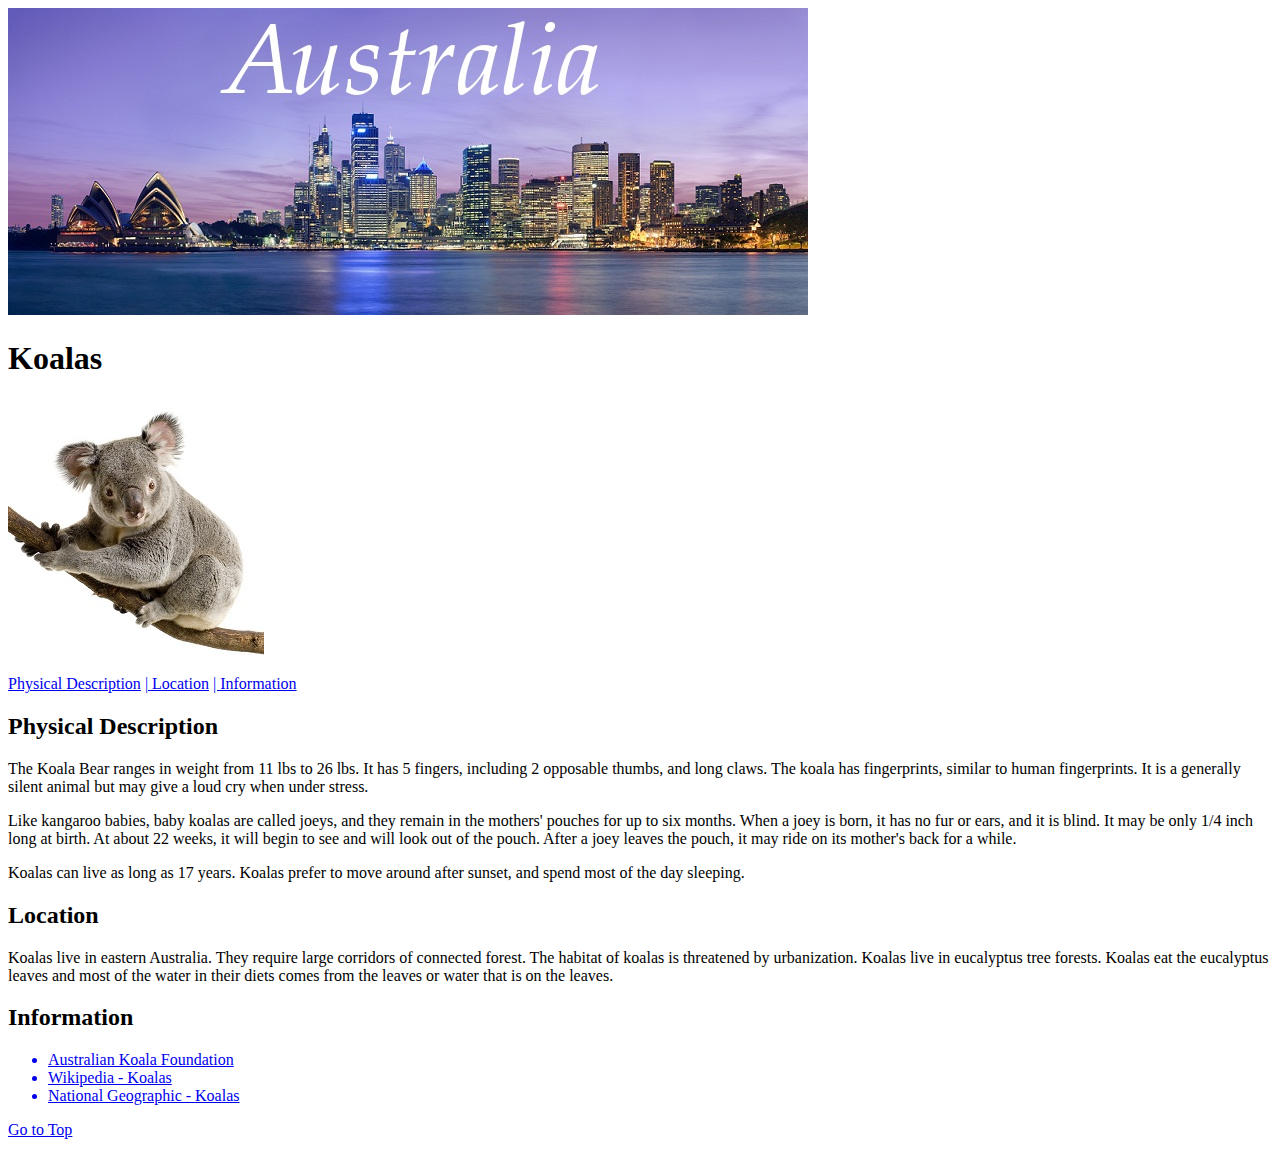
<file: tutorial_02/review/koala_T2.htm>
<!DOCTYPE html>
<html>
  <head>
	<script src="modernizr-2.js"></script>
	<!-- Sean Wilt
		Tutorial 2, Review Assignment
		June 5, 2016
	-->
	
	<title>Koalas</title>
	
   </head>
   <body>
    <img src = "images/australia_logo.jpg" alt= "Australia logo">
   
    <section id = "top">
    <h1>Koalas</h1>
 	</section>
   
   <p>
		
		<img src = "images/koala_sm.jpg" alt = "Koala Bear" />
	
   </p>
   
   <p>
	<a href = "#physical">Physical Description</a>
	<a href = "#location">| Location</a>
	<a href = "#information">| Information</a>
   </p>
   
   <section id = "physical">
   <h2>Physical Description</h2>
	 </section>
	   
  <p>The Koala Bear ranges in weight from 11 lbs to 26 lbs. It has 5 fingers, including 2 opposable thumbs, and long claws. The koala has fingerprints, similar to human fingerprints. It is a generally silent animal but may give a loud cry when under stress.</p>
	   
  <p>Like kangaroo babies, baby koalas are called joeys, and they remain in the mothers' pouches for up to six months. When a joey is born, it has no fur or ears, and it is blind. It may be only 1/4 inch long at birth. At about 22 weeks, it will begin to see and will look out of the pouch. After a joey leaves the pouch, it may ride on its mother's back for a while.
	</p>

  <p>Koalas can live as long as 17 years. Koalas prefer to move around after sunset, and spend most of the day sleeping.
	</p>



  <h2>Location</h2>
   
  <p>Koalas live in eastern Australia. They require large corridors of connected forest. The habitat of koalas is threatened by urbanization. Koalas live in eucalyptus tree forests. Koalas eat the eucalyptus leaves and most of the water in their diets comes from the leaves or water that is on the leaves.
  </p>
   
   
   <section id ="information">
   	<h2>Information</h2>
   
   
	<ul>
		<a href ="http://savethekoala.com"><li>Australian Koala Foundation</li></a>
		<a href ="http://en.wikipedia.org/wiki/koala"><li>Wikipedia - Koalas</li></a>
		<a href ="http://animals.nationalgeographic.com/animals/mammals/koala/"><li>National Geographic - Koalas</li></a>
	</ul>
	</section>
	
	<a href ="#top"><p>Go to Top</p></a>
   
   
   </body>
  </html>
</file>
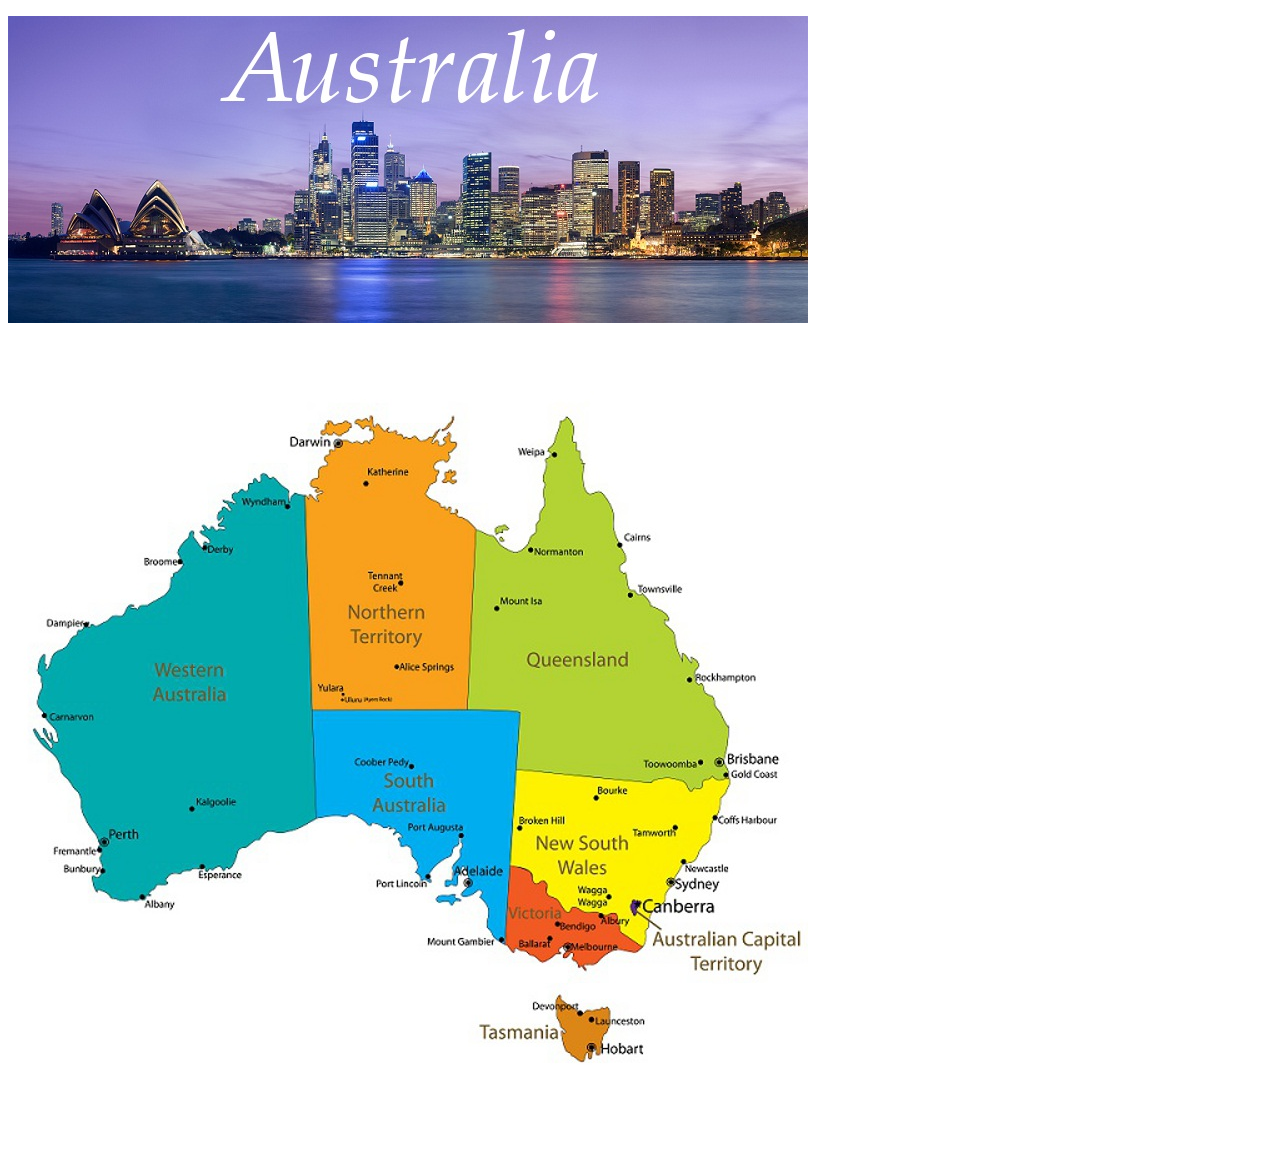
<file: tutorial_02/tutorial/australia_map.htm>
<!DOCTYPE html>
<html>
<head>
<!--
	Tutorial 2 
	Author: Sean Wilt
	Date: June 5, 2016
-->
<script src = "modernizr-2.js"></script>

<title>Australia Map</title>
</head>
<body>
<p><img src = "images/australia_logo.jpg" alt= "Australia"/>
	
</p>

<p>
<img src = "images/australia_map.jpg" alt = "map of Australia" usemap = "#australia_map"/>	

	
</p>
<p>
 	<map name  = "australia_map">
 	<area name = "South Australia" shape = "rect"
 	coords="305,368,495,633"
 	href = "australia_states.htm#South Australia" alt = "South Australia" 
	 title = "South Australia"/>
 
 	<area name = "Western Australia" shape ="rect" coords = "17,113,296,569"
 	href = "australia_states.htm#Western Australia" alt = "Western Australia"
	 title = "Western Australia"/>
 
 	<area name = "Nothern Territories" shape = "rect"
 	coords = "302,58,459,363"
	 href = "australia_states.htm#Northern Territory" 
	 alt = "Northern Territory" title = "Nothern Territory" />
 
 
 	
 	<area name = "Tasmania" shape = "circle" coords = "572,686,42"
 	href = "australia_states.htm#Tasmaina" alt = "Tasmain"
 	title = "Tasmaina" />
 	
 	<area name = "Australia Capital Territory" shape = "circle"
 	coords = "628,562,20"
	href = "australia_states.htm#ACT"
	alt="Australian Capital Terriotry"
	title = "Australian Captial Territory" />
	
	
	<area name = "Queensland" shape = "poly"
	coords = "467,184,464,360,518,365,512,423,730,436,558,61d"
	href = "australia_states.htm#Queensland" alt = "Queensland"
	title = "Queensland"/>
	
	<area name = "New South Wales" shape = "poly"
	coords = "508,428,722,439,652,558,625,532,598,567,500,516"
	href = "australia_states.htm#NSW"
	alt = "New South Wales" title = "New South Wales" />
	
	<area name = "Victoria" shape = "poly"
	coords = "501,522,497,605,641,614"
	href = "australia_states.htm#Victoria"
	alt = "Victoria" title = "Victoria" />
	<area shape = "default" href = "index.htm"/>
 </map>
</p>
</body>
</html>
</file>
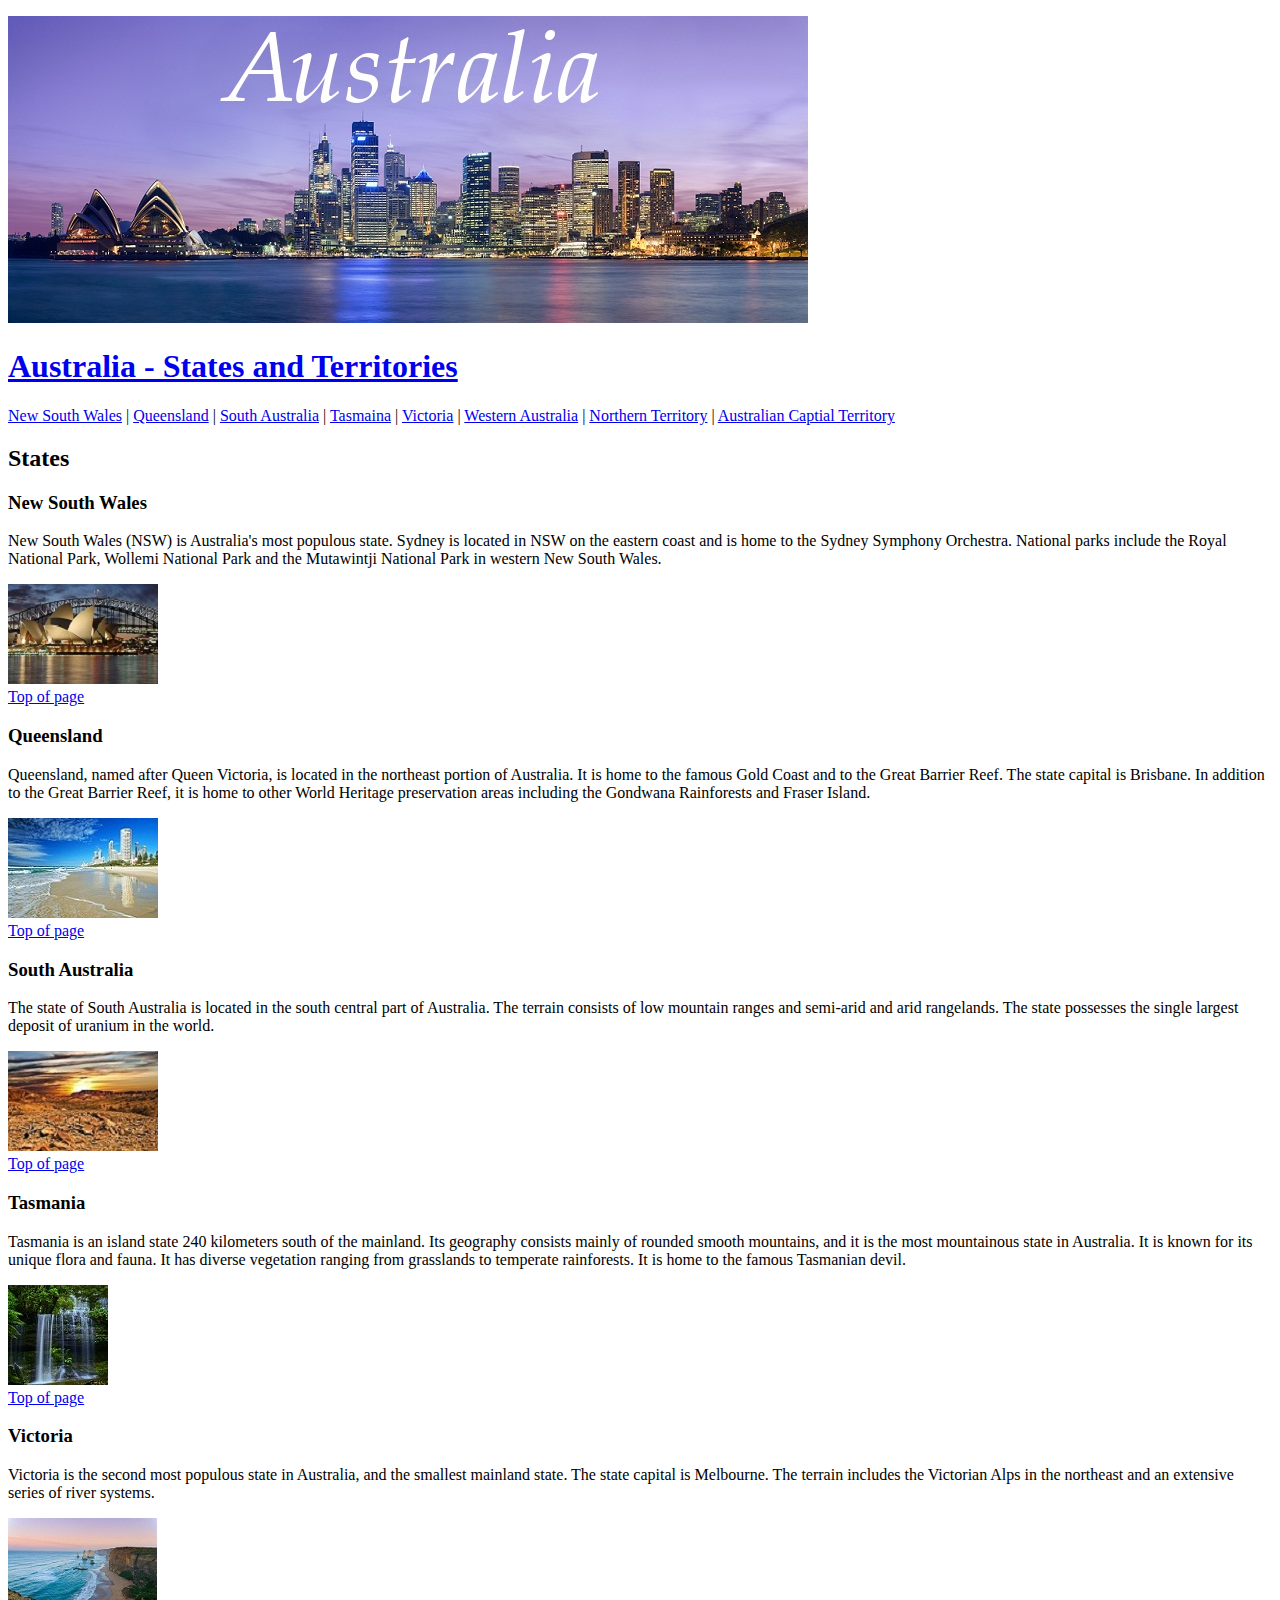
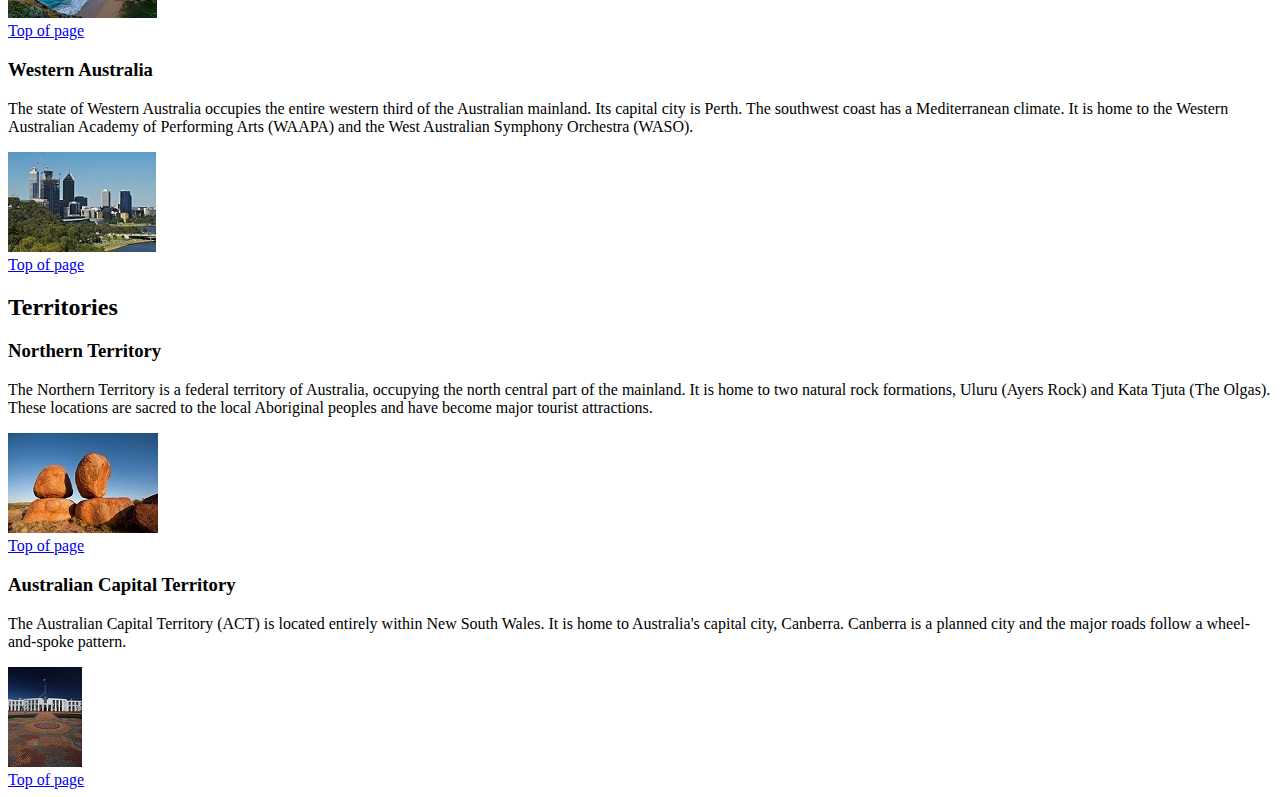
<file: tutorial_02/tutorial/australia_states.htm>
<!DOCTYPE html>
<html>
	<head>
		<!--
			Tutorial 2
			Author: Sean Wilt
			Date: June 5,2016
			-->
		
		<title>Australia</title>
	</head>
	<body>
	<p>
		<a href = "index.htm" title = "Australia">
			<img src = "images/australia_logo.jpg" alt = "Sydney,Australia skyline"/>
	</p>
	
<setion id = "top">
<h1>Australia - States and Territories</h1>
</section>
<p><a href = "#NSW"> New South Wales</a>
 |  <a href = "#Queensland">Queensland</a>
 |  <a href = "#South Australia">South Australia</a>
 |  <a href = "#Tasmania">Tasmaina</a>
 |  <a href = "#Victoria">Victoria</a>
 |  <a href = "#Western Australia">Western Australia</a>
 |  <a href = "#Northern Territory">Northern Territory</a>
 |  <a href = "#ACT">Australian Captial Territory</a>	
</p>
<h2>States</h2>

<section id = "NSW">
<h3>New South Wales</h3>

<p>New South Wales (NSW) is Australia's most populous state. Sydney is 
located in NSW on the eastern coast and is home to the Sydney Symphony 
Orchestra. National parks include the Royal National Park, Wollemi 
National Park and the Mutawintji National Park in western New South Wales.</p>
<a href = "sydney_opera_house.htm" title = "Sydney Opera House">
	<img src = "images/sydney_opera_house_sm.jpg" alt = "Sydney Opera House"/>
	</a>
	<br />
<a href = "#top">Top of page</a>
</section>

<section id = "Queensland">
<h3>Queensland</h3>

<p>Queensland, named after Queen Victoria, is located in the northeast 
	portion of Australia. It is home to the famous Gold Coast and to the 
	Great Barrier Reef. The state capital is Brisbane. In addition to the 
	Great Barrier Reef, it is home to other World Heritage preservation areas
	including the Gondwana Rainforests and Fraser Island.</p>
<a href = "gold_coast.htm" title = "Sydney Opera House">
	<img src = "images/gold_coast_queensland_sm.jpg" alt = "Sydney Opera House"/>
	</a>
	<br />	
<a href = "#top">Top of page</a>
</section>

<section id = "South Australia">
<h3>South Australia</h3>

<p>The state of South Australia is located in the south central part of 
	Australia. The terrain consists of low mountain ranges and semi-arid and 
	arid rangelands. The state possesses the single largest deposit of 
	uranium in the world.</p>
	<a href = "south_australia_outback.htm" title ="Outback">
	<img src = "images/south_australia_outback_sm.jpg" alt = "Sydney Opera House"/>
	</a>
	<br />
<a href = "#top">Top of page</a>
</section>

<section id = "Tasmania">
<h3>Tasmania</h3>


<p>Tasmania is an island state 240 kilometers south of the mainland. Its 
	geography consists mainly of rounded smooth mountains, and it is the most
	 mountainous state in Australia. It is known for its unique flora and 
	 fauna. It has diverse vegetation ranging from grasslands to temperate 
	 rainforests. It is home to the famous Tasmanian devil.</p>
	 
	 <a href = "russell_falls.htm" title = "Russell Falls">
	<img src = "images/russell_falls_tasmania_sm.jpg" alt = "Sydney Opera House"/>
	</a>
	<br />
<a href = "#top">Top of page</a>
</section>

<section id="Victoria"> 
<h3>Victoria</h3>


<p>Victoria is the second most populous state in Australia, and the smallest 
	mainland state. The state capital is Melbourne. The terrain includes the 
	Victorian Alps in the northeast and an extensive series of river systems.</p> 
	<a href = "twelve_apostles.htm" title = "Twelve Apostles">
	<img src = "images/twelve_apostles_victoria_sm.jpg" alt = "Twelve Apostles"/>
	</a>
	<br />
<a href = "#top">Top of page</a>
</section>

<section id = "Western Australia">
<h3>Western Australia</h3>


<p>The state of Western Australia occupies the entire western third of the
   Australian mainland. Its capital city is Perth. The southwest coast has a 
   Mediterranean climate. It is home to the Western Australian Academy of 
   Performing Arts (WAAPA) and the West Australian Symphony Orchestra (WASO).</p>
   <a href = "perth.htm" title = "City of Perth">
	<img src = "images/perth_western_australia_sm.jpg" alt = "Sydney Opera House"/>
	</a>
	<br />
<a href = "#top">Top of page</a>
</section>

<h2>Territories</h2>

<section id= "Northern Territory">
<h3>Northern Territory</h3>


<p>The Northern Territory is a federal territory of Australia, occupying the
   north central part of the mainland. It is home to two natural rock 
   formations, Uluru (Ayers Rock) and Kata Tjuta (The Olgas). These locations
   are sacred to the local Aboriginal peoples and have become major tourist 
   attractions.</p>
   <a href = "devils_marbles.htm" title = "Devil's Marbles">
	<img src = "images/devils_marbles_northern_territories_sm.jpg" alt = "Sydney Opera House"/>
	</a>
	<br />
<a href = "#top">Top of page</a>
</section>

<section id="ACT">
<h3>Australian Capital Territory</h3>


<p>The Australian Capital Territory (ACT) is located entirely within New
   South Wales. It is home to Australia's capital city, Canberra. Canberra is
   a planned city and the major roads follow a wheel-and-spoke pattern.</p>
   
   <a href = "canberra.htm" title = "Canberra">
	<img src = "images/canberra_australian_capital_territory_sm.jpg" alt = "Capital Territory"/>
	</a>
	<br />
	<a href = "#top">Top of page</a>
</section>

	 </body>
	</html>
</file>
<file: finalProject/FPCSS/stylesheet.css>
nav{
		background-color: black;
		display: inline;
		padding-right: 20px;
	}
	
body {
	background-color:#000080;	
	
}
	
	
footer{
	color: white;
	padding:10px;
	border-top: solid 4px black;
	text-align: center;
}
	
a {
	color: white;
	text-decoration:none;
}
	
a:hover {
		
	font-size: 1.2em;
}
	
ul {
	font-size 15px;
	list-style-type:none;
}	

ul.li {
	
	
}

fieldset {
	display:block;
}
</file>
<file: finalProject/FPCSS/mobilestylesheet.css>
@media screen and (max-device-width: 500px orientation:portrait){
		
fieldset {
	display: inline;
}	
	
	
	
	
	
	
	
	
	
	
	
	
	
	
	
	
	
}
</file>
<file: mobile/tutorial/base.css>
/*
   New Perspectives on HTML and CSS
   Tutorial 8
   Tutorial Case

   Tree and Book Style Sheet

   Filename:         base.css
   Supporting Files: 

*/

/* Basic styles to be used with all devices and under all conditions */



/* Display HTML5 structural elements as blocks */

article, aside, figure, figcaption, footer, hgroup, header, 
section, nav {
   display: block;
}


/* Set the default page element styles */

body {
   margin: 0px;
   width: 100%;
}

body * {

   font-family: Verdana, Geneva, sans-serif;
   font-size: 100%;
   font-weight: inherit;
   line-height: 1.2em;
   list-style: none;
   margin: 0px;
   padding: 0px;
   text-decoration: none;
   vertical-align: baseline;

}


/* Web table styles */

section#main table {
   border: 1px solid black;
   border-collapse: collapse;
   font-size: 12px;
   width: 90%;
   margin: 10px auto;
}

section#main table td, section#main table th {
   border: 1px solid black;
   padding: 5px;
   text-align: left;
   background-color: white;
}

section#main table th {
   font-weight: bold;
}
</file>
<file: mobile/tutorial/layout.css>
/*
   New Perspectives on HTML and CSS
   Tutorial 8
   Tutorial Case

   Tree and Book Style Sheet

   Filename:         layout.css
   Supporting Files: graybar.png, tblogo.png

*/

/* Layout styles for desktop screen display */



/* Body styles */

body {
   background-color: rgb(230, 252, 172);
   margin: 0px auto;
   width: 960px;
}



/* Header styles */
   
header {
   background: rgb(18, 15, 12) url(tblogo.png) top left no-repeat;
   border-bottom: 1px solid rgb(18, 15, 12);
   height: 120px;
   width: 100%;
}

header h1 {
   line-height: 78px;
   text-align: left;
   visibility: hidden;
   width: 100%;
}


/* Navigation list in header */

header nav {
   background-color: rgb(18, 15, 12);
   height: 42px;
   margin-left: 124px;
}

header nav li {
   display: block;
   float: left;
   line-height: 42px;
   text-align: center;
   width: 20%;
}

header nav li a {
   color: white;
   font-variant: small-caps;
   font-size: 12px;
   font-family: 'Trebuchet MS', Helvetica, sans-serif;
   text-decoration: none;
}

header nav li a:hover {
   color: rgb(230, 252, 171);
}



/* Page section styles */

section#page {
   background: white url(graybar.png) top left repeat-y;
   float: left;
   width: 100%;
   margin-bottom: 20px;
}



/* Vertical navigation list styles */

nav.vertical {
   float: left;
   padding-top: 10px;
   padding-bottom: 20px;
   width: 200px;
}


nav.vertical img {
   display: block;
   margin: 5px auto;
}

nav.vertical ul {
   margin-left: 10px;
}

nav.vertical ul li {
   font-size: 13px;
   margin: 5px;
}

nav.vertical ul li.group {
   margin-top: 20px;
}

nav.vertical ul li.sub {
   margin-left: 20px;
}

nav.vertical ul li a {
   color: rgb(51, 51, 51);
}

nav.vertical ul li a:hover {
   color: rgb(90, 127, 0);
   text-decoration: underline;
}



/* Main section styles */

section#main {
   background: ivory;
   float: left;
   position: relative;
   top: 0px;
   left: 0px;
   width: 760px;
}

section#main h1 {
   font-size: 42px;
   font-family: 'Times New Roman', Times, serif;
   text-align: center;
   padding-top: 10px;
   width: 100%;
}



/* Main section navigation list styles */

section#main nav {
   width: 100%;
}

section#main nav li {
   display: block;
   float: left;
   height: 20px;
   width: 20%;
}

section#main nav li a {
   display: block;
   border: 1px solid rgb(18, 15, 12);
   color:white;
   background-color: rgb(90, 127, 0);
   text-align: center;
   line-height: 20px;
   font-size: 12px;
}

section#main nav li:first-of-type a {
   background-color: rgb(50, 97, 0);
}



/* Main section article styles */

section#main article {
   width: 300px;
   height: 810px;
   position: absolute;
   top: 90px;
   left: 230px;
}



/* Figure and photo styles */

img#photo1 {
   display: block;
   width: 200px;
   margin: 10px auto;
}


figure {
   position: absolute;
   width: 220px;
   height: 303px;
}

figure img {
   display: block;
   width: 90%;
   margin: 0px auto;
}

figure figcaption {
   font-size: 12px;
   font-style: italic;
   line-height: 12px;
   text-align: center;
   padding: 5px 0px;
}

figure#photo2 {
   top: 245px;
   left: 10px;
}

figure#photo3 {
   top: 245px;
   left: 530px;
}

figure#photo4 {
   top: 545px;
   left: 105px;;
}

figure#photo5 {
   top: 545px;
   left: 455px;
}




/* Page footer styles */

footer {
   margin-top: 830px;
   font-size: 10px;
   border-top: 1px solid rgb(18, 15, 22);
   padding-bottom: 20px;
   padding-top: 10px;
   word-spacing: 5px;
   text-indent: 5px;
}

footer span {
   float: right;
   margin-right: 10px;
}
</file>
<file: multimedia/tutorial/jp.css>
/*
   New Perspectives on HTML and CSS
   Tutorial 7
   Tutorial Case

   Jumbo Popcorn Style Sheet

   Filename:         jp.css
   Supporting Files: 

*/

/* Display HTML5 structural elements as blocks */

article, aside, figure, figcaption, footer, hgroup, header, 
section, nav {
   display: block;
}


/* Set the default page element styles */

body * {
   font-family: Verdana, Geneva, sans-serif;
   font-size: 100%;
   font-weight: inherit;
   line-height: 1.2em;
   list-style: none;
   margin: 0px;
   padding: 0px;
   text-decoration: none;
   vertical-align: baseline;
}



/* Body Styles */
body {
   background: url(popcorn.jpg) repeat-y;
   width: 95%;
   min-width: 1000px;
   max-width: 1400px;
   font-family: Verdana, Geneva, sans-serif;
   font-weight: normal;
}



/* Header Styles */

header {
   width: 100%;
}

header nav {
   position: absolute;
   left: 150px;
   top: 170px;
   width: 70%;
   z-index: 2;
}

header nav ul li {

   display: block; 
   float: left; 
   width: 13%;
   margin: 0px 2px;
   text-align: center;
}

header nav ul li a {
   display: block;
   border: 1px solid black;
   width: 100%;
   background-color: rgb(162, 112, 41);
   color: white;
}

header nav ul li a:hover {
   color: black;
}

header h1 {
   clear:  left;
   width: 100%;
   font-size: 1.4em;
   letter-spacing: 3px;
   font-weight: bold;
   margin-left: 30%;
}



/* Vertical Navigation Styles */
nav.vertical {
   float: left;
   width: 15%;
   margin-top: -60px;

   -op-background-size: contain;
   -moz-background-size: contain;
   -webkit-background-size: contain;
   background-size: contain;
}

nav.vertical ul {
   margin-left: 10px;
}

nav.vertical li.lTitle {
   font-size: 0.9em;
   margin-top: 30px;
   margin-bottom: 12px;
   color: black;
}

nav.vertical li {
   display: block;
   margin-bottom: 3px;
}

nav.vertical li a {
   display:block;
   width: 100%;
   font-size: 0.8em;
   margin-left: 15px;
   color: black;
}

nav.vertical li a:hover {
   color: rgb(162, 112, 41);
}



/* Section Styles */
section {
   margin-top: 20px;
}


section article h2 {
   margin: 0px 0px 15px 0px;
   font-weight: normal;
   text-align: center;
   color:  white;
   background-color: rgb(162, 112, 41);

   -moz-border-radius-topleft: 30px;
   -webkit-border-top-left-radius: 30px;
   border-top-left-radius: 30px;

   -moz-border-radius-topright: 30px;
   -webkit-border-top-right-radius: 30px;
   border-top-right-radius: 30px;


   font-size: 1.2em;
   letter-spacing: 5px;
   line-height: 2em;
}

section article {
   background-color: white;
   border: 3px  solid rgb(162, 112, 41);

   -moz-border-radius:  30px;
   -webkit-border-radius:  30px;
   border-radius: 30px;

   margin-bottom: 20px;
}

section article p {
   font-size: 0.9em;
   margin: 15px;
}


section.middle article:first-of-type p:first-of-type {
   text-align: center;
}




/* Middle Section Styles */
section.middle {
   width:  30%;
   float: left;
   margin-left: 5px;
}

section.middle img {
   float: right;
   clear: right;
   margin: 0px 0px 0px 10px;
}



/* Right Section Styles */
section.right {
   width: 35%;
   float: left;
   margin-left: 15px;
} 




/* Footer Styles */
footer {
   clear: left;
   margin-left: 20%;
   width: 65%;
   border-top: 1px solid black;
   padding-bottom: 20px;
}

footer nav ul li {
   display:  block;
   float:  left;
   width: 14%;
   text-align: center;
}

footer nav ul  li a {
   color: black;
   font-size: 0.7em;
}
</file>
